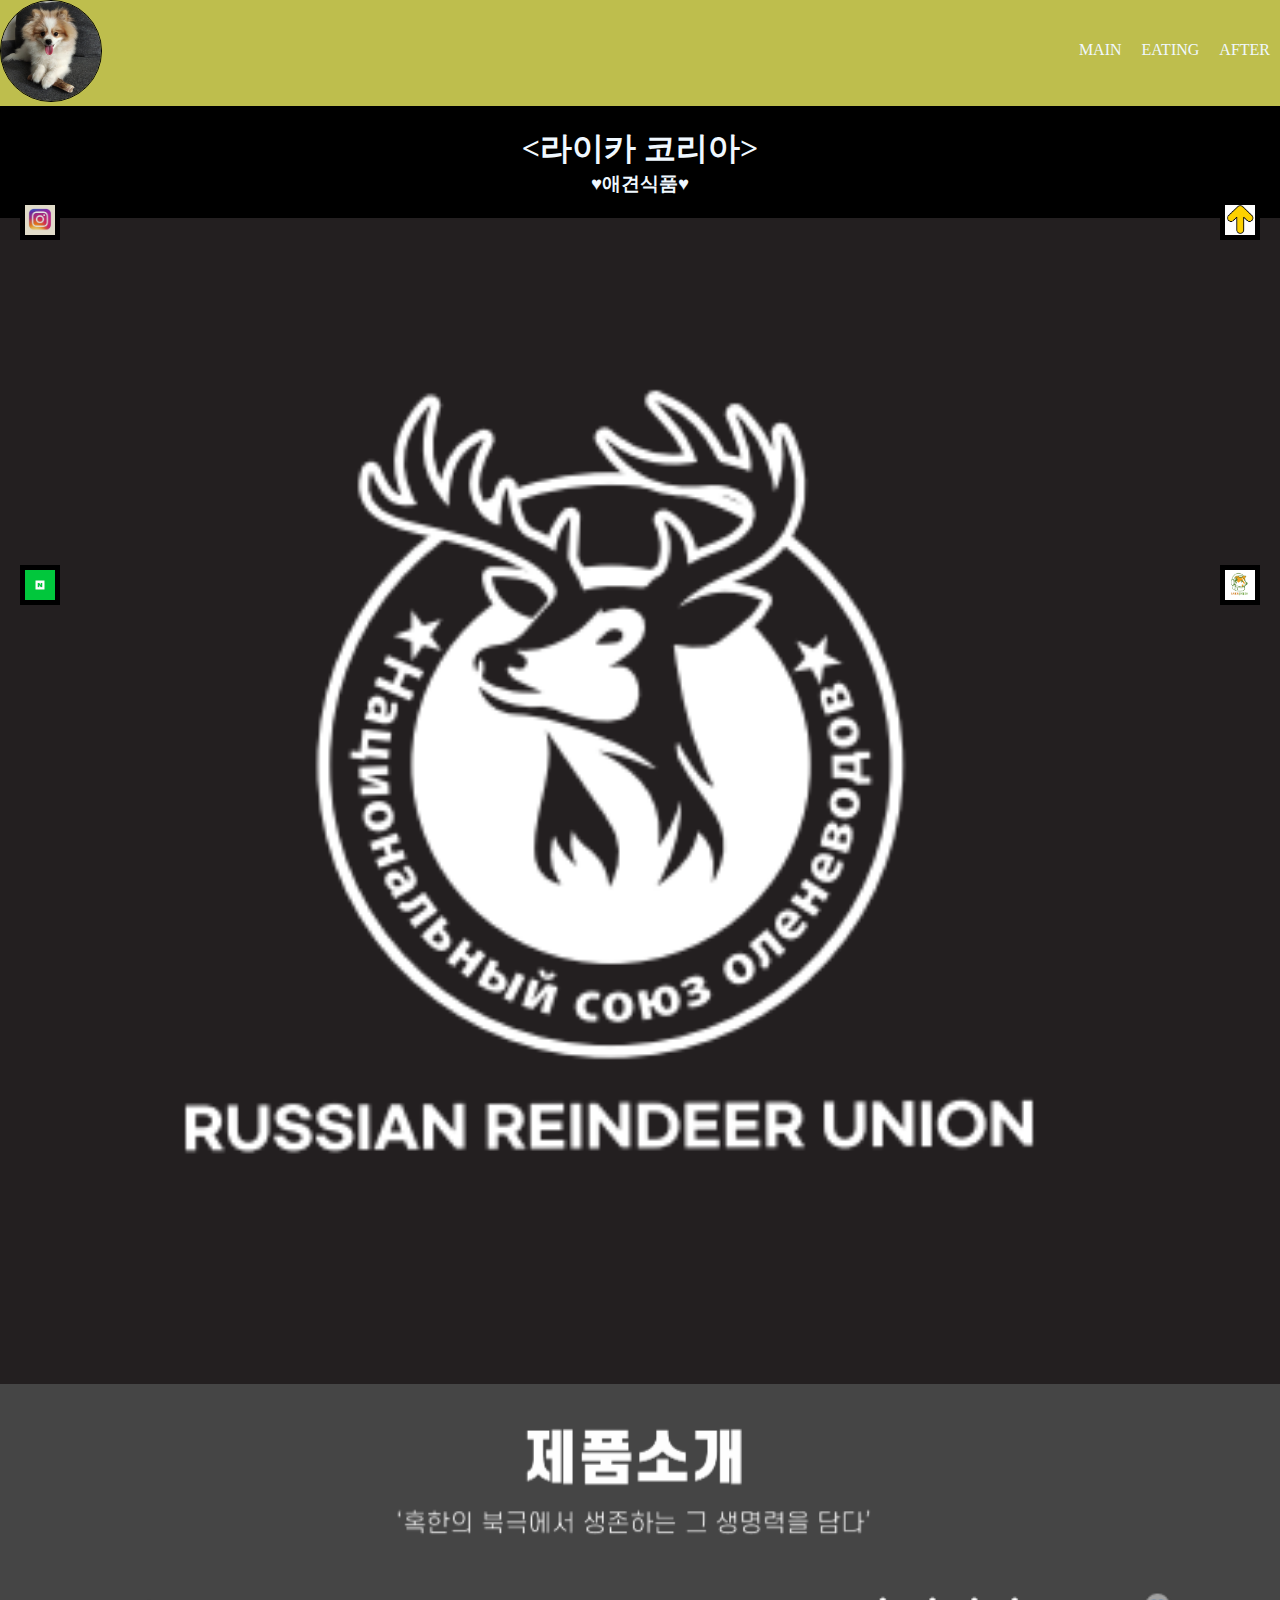
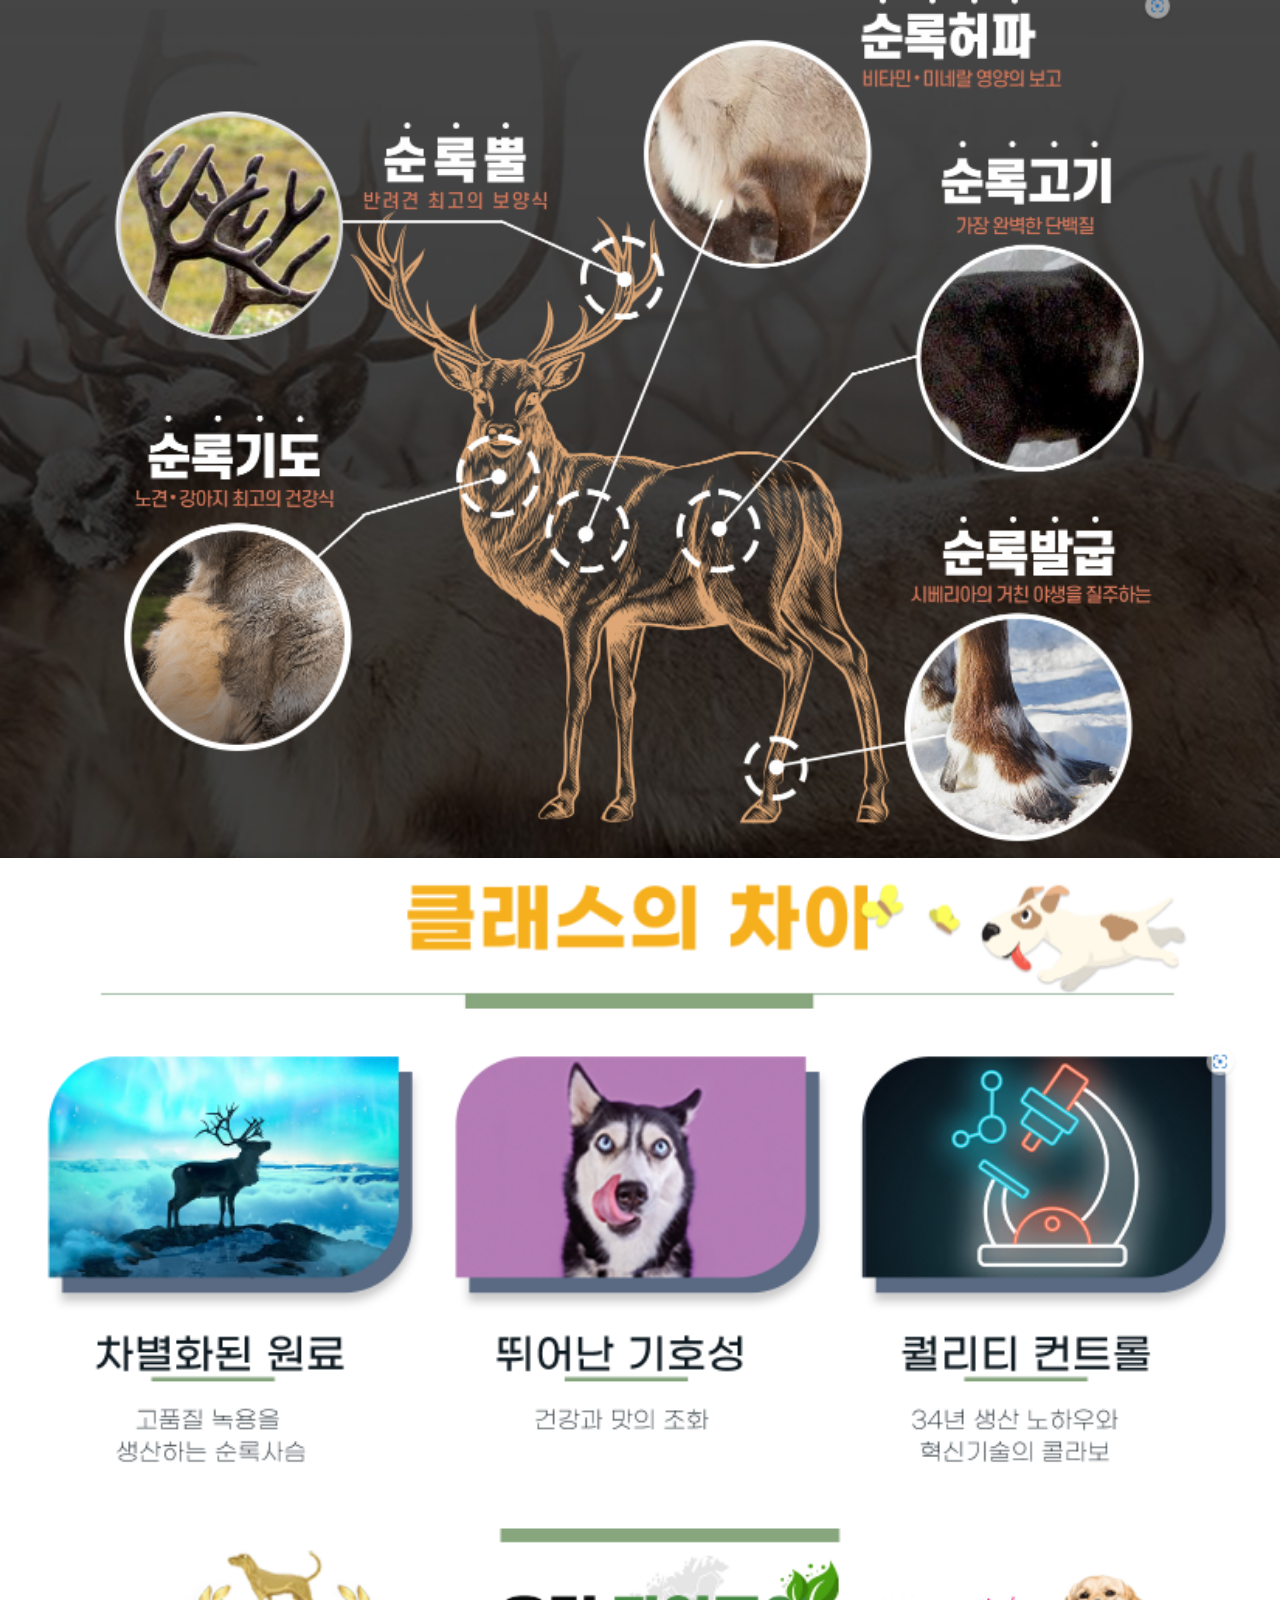
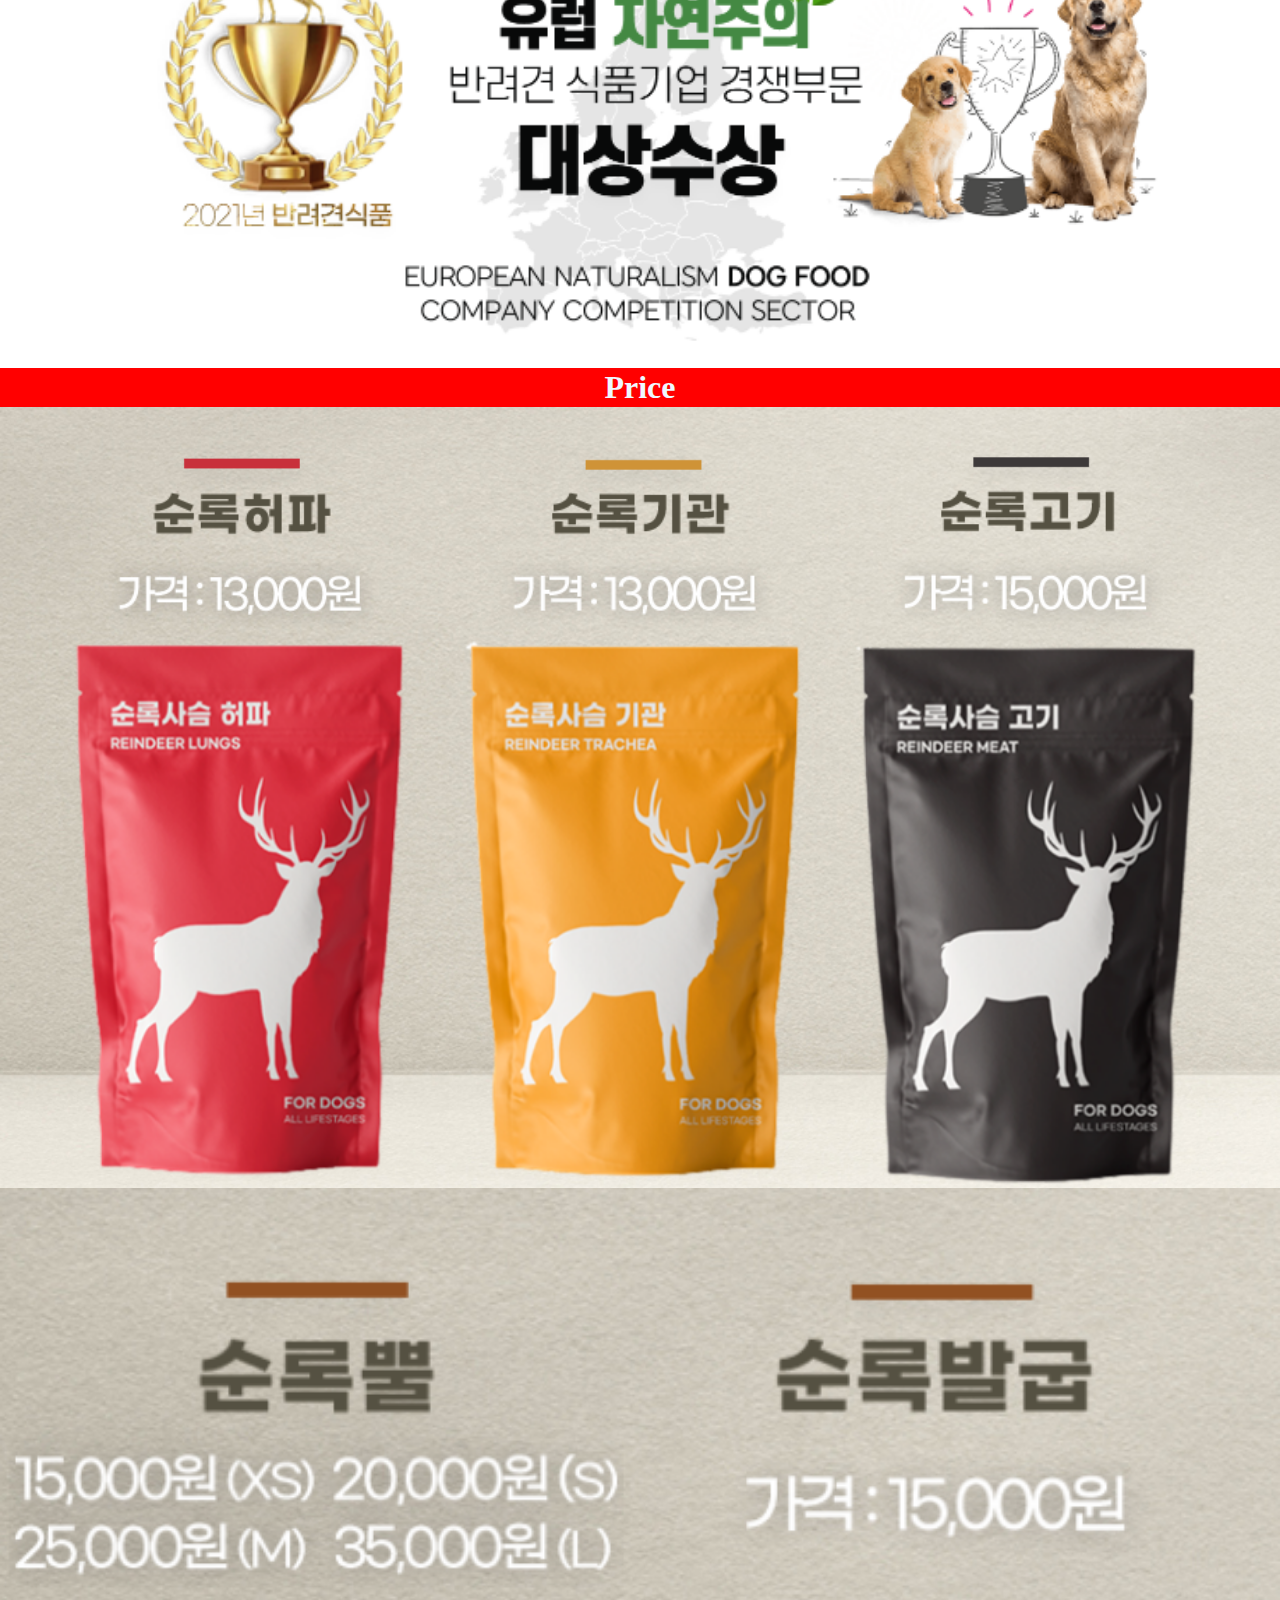
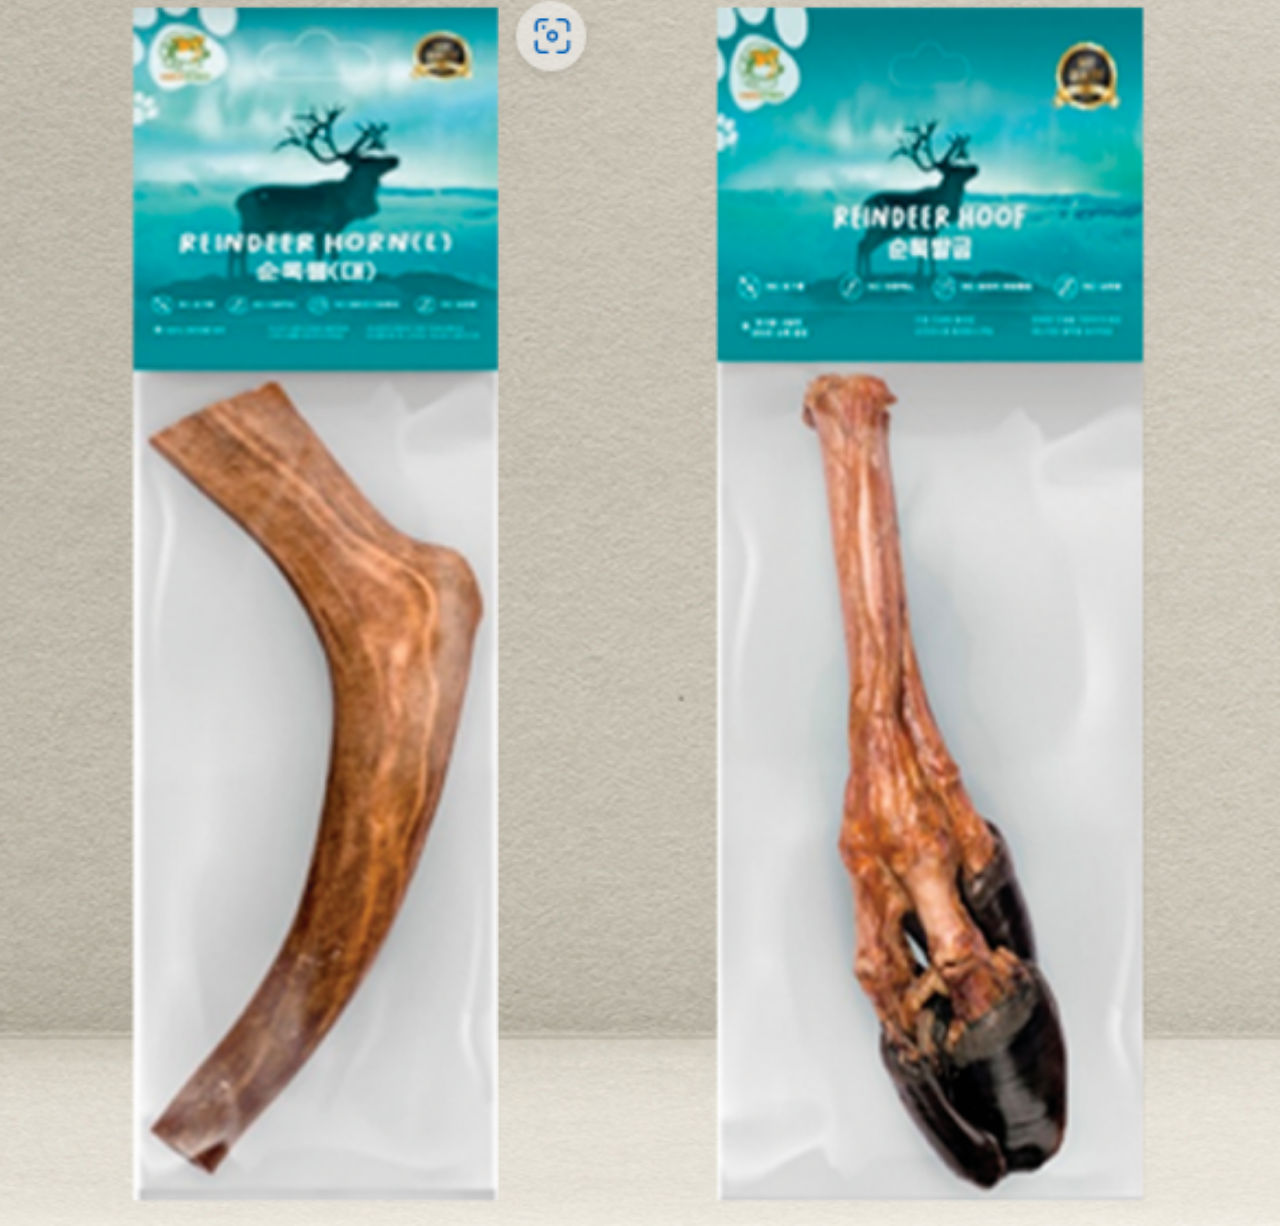
<file: index.html>
<!DOCTYPE html>
<html lang="ko">
<head>
  <meta charset="UTF-8">
  <meta http-equiv="X-UA-Compatible" content="IE=edge">
  <meta name="viewport" content="width=device-width, initial-scale=1.0">
  <title>라이카</title>
  <link rel="stylesheet" href="./style.css">
  
  <meta property="og:title" content="laikakorea">
  <meta property="og: description" content="laikakoreas">
  <meta property="og:url" content="https://search.pstatic.net/common/?src=http%3A%2F%2Fblogfiles.naver.net%2FMjAxNzA0MDlfMTY1%2FMDAxNDkxNzE3NjAxMTMz.8qAOrLeTee86zTSpSJc7DIwoed4-MQFivworMXitSJgg.UvFLapLcFymNa3FWcos7gHa36PdkFZ4NhzMvVDGYeaAg.JPEG.nansimhoon%2F%25C8%25AD%25C0%25CC%25C6%25AE%25C6%25F7%25B8%25DE001.jpg&type=sc960_832">

  <meta property="og:image" content="./image/엽서.jpg">
<link rel="apple-touch-icon" sizes="180x180" href="./image/꾀꼬리/apple-touch-icon.png">
<link rel="icon" type="image/png" sizes="32x32" href="./image/꾀꼬리/favicon-32x32.png">
<link rel="icon" type="image/png" sizes="16x16" href="./image/꾀꼬리/favicon-16x16.png">
<link rel="manifest" href="/site.webmanifest">
<link rel="mask-icon" href="/safari-pinned-tab.svg" color="#5bbad5">
<meta name="msapplication-TileColor" content="#da532c">
<meta name="theme-color" content="#ffffff">
</head>
<body>
  <header>
    <div class="ma">
      <a href="./index.html"><img src="./image/포메.jpg"></a>      
      <div class="mama">
        <ul>
          <li><a href="./index.html">MAIN</a></li>
          <li><a href="./page1.html">EATING</a></li>
          <li><a href="./page2.html">AFTER</a></li>
        </ul>
        
        
       
      </div>
    </div>
  </header>
  <main>
    <div class="in">
      <h1>
        &lt;라이카 코리아&gt;
      </h1>
      <h3>&hearts;애견식품&hearts;</h3>
    </div>

    <img src="./image/20221228_195538.png">
    <img src="./image/20221228_200458.png">
    <img src="./image/20221228_200531.png">
    <h1 class="pr">Price</h1>
    <img src="./image/20221228_200402.png">
    <img src="./image/20221228_200321.png">
  </main>
  <footer>
    <a class="fo up" href="./index.html" target="_self"><img src="./image/화살표.jpg" alt="화살표"></a>
    <a class="fo insta" href="https://www.instagram.com/reindeerlaikakorea/?hl=ko" target="_self"><img src="./image/인스타그램.jpg" alt="인스타"></a>
    <a class="fo nava" href="https://smartstore.naver.com/reindeerlaika/products/7370842527" target="_self"><img src="./image/네이버로고.jpg" alt="네이버"></a>
    <a class="fo log" href="https://www.laikakorea.kr/"><img src="./image/로고.png"></a>
   
   

  </footer>

</body>
</html>
</file>
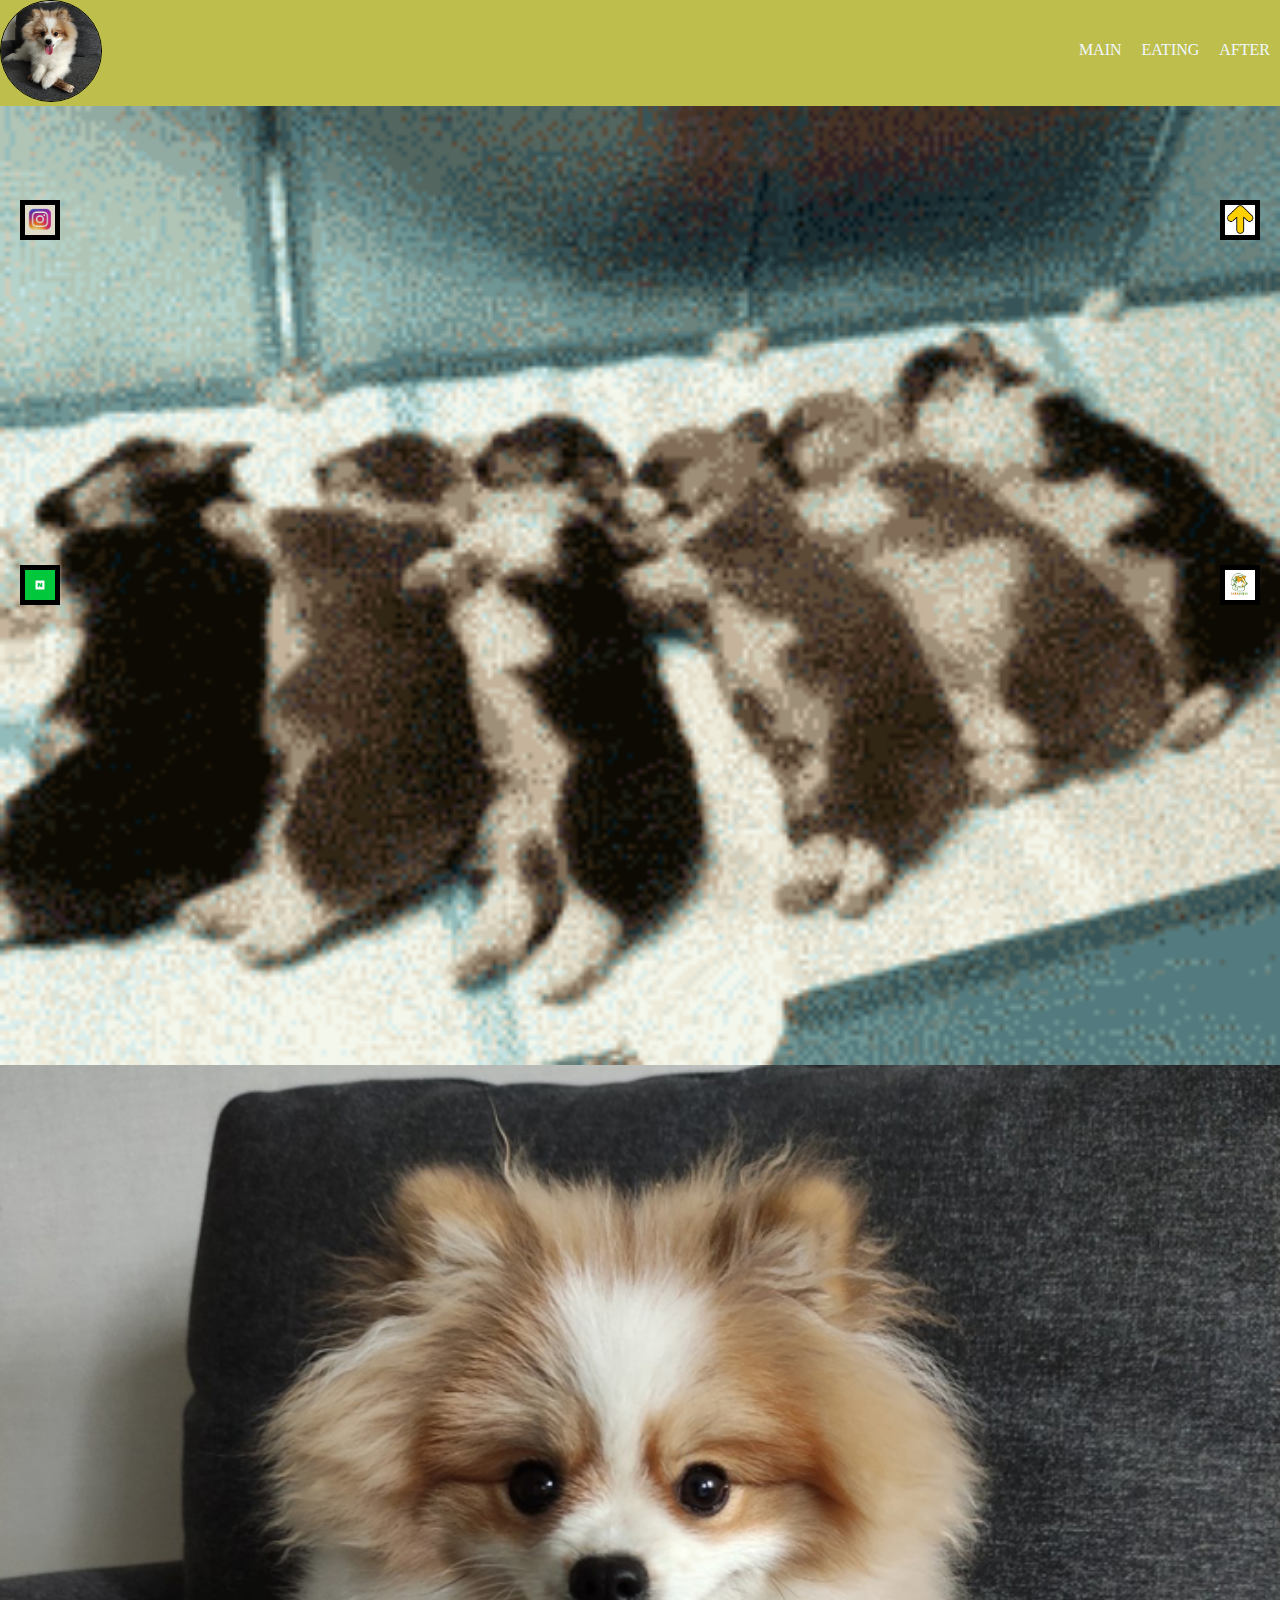
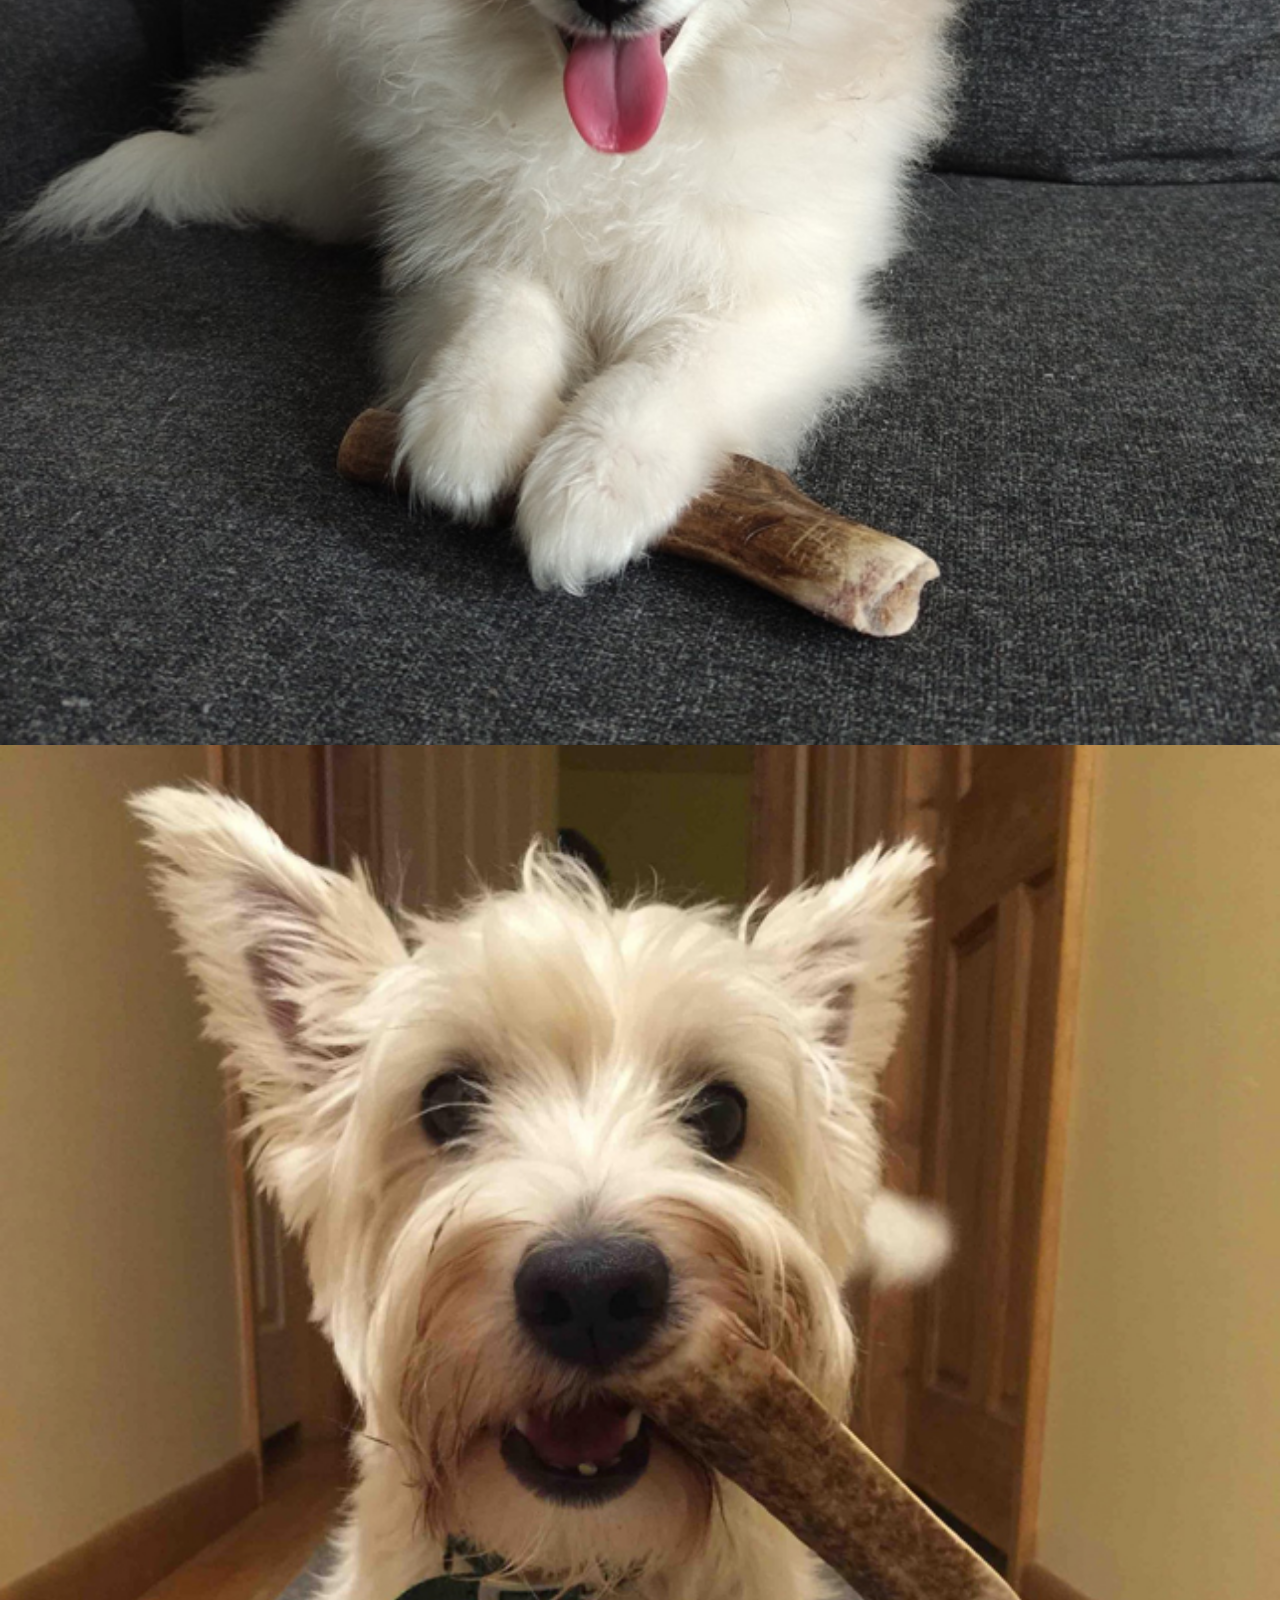
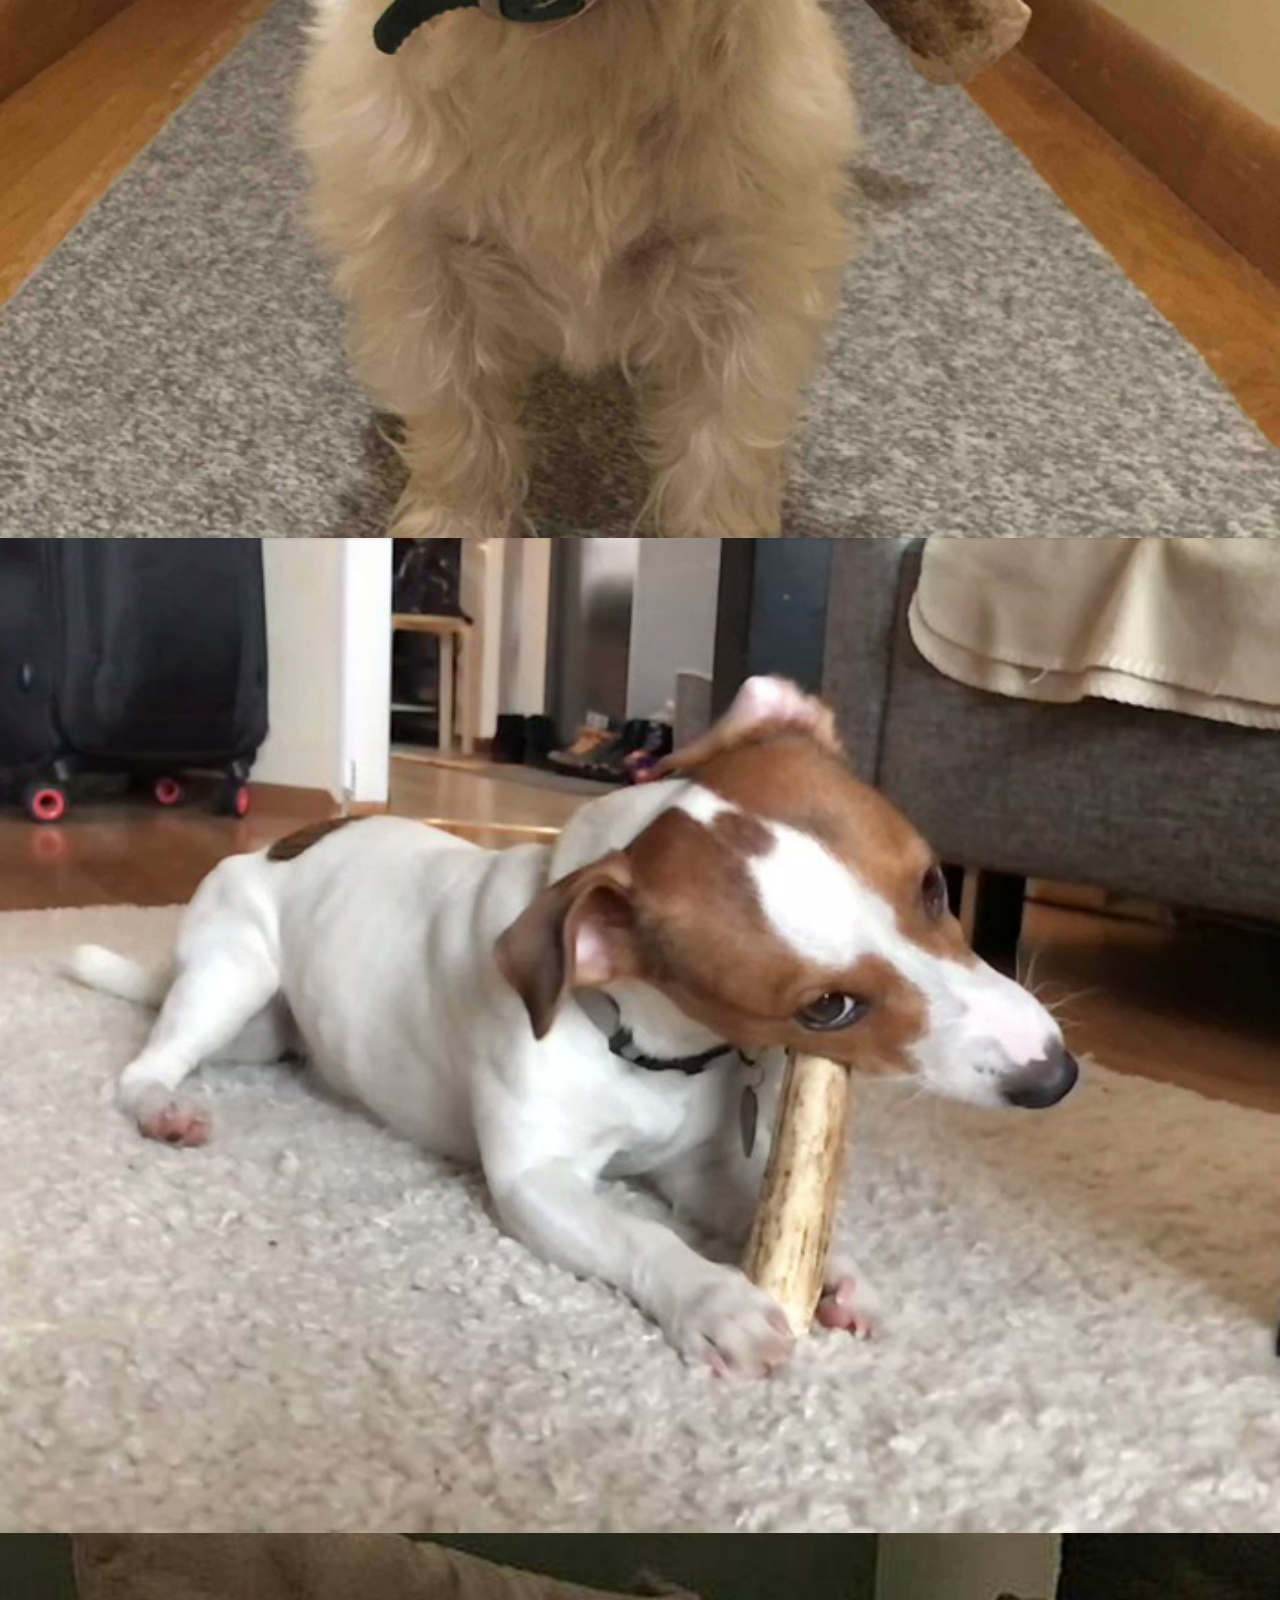
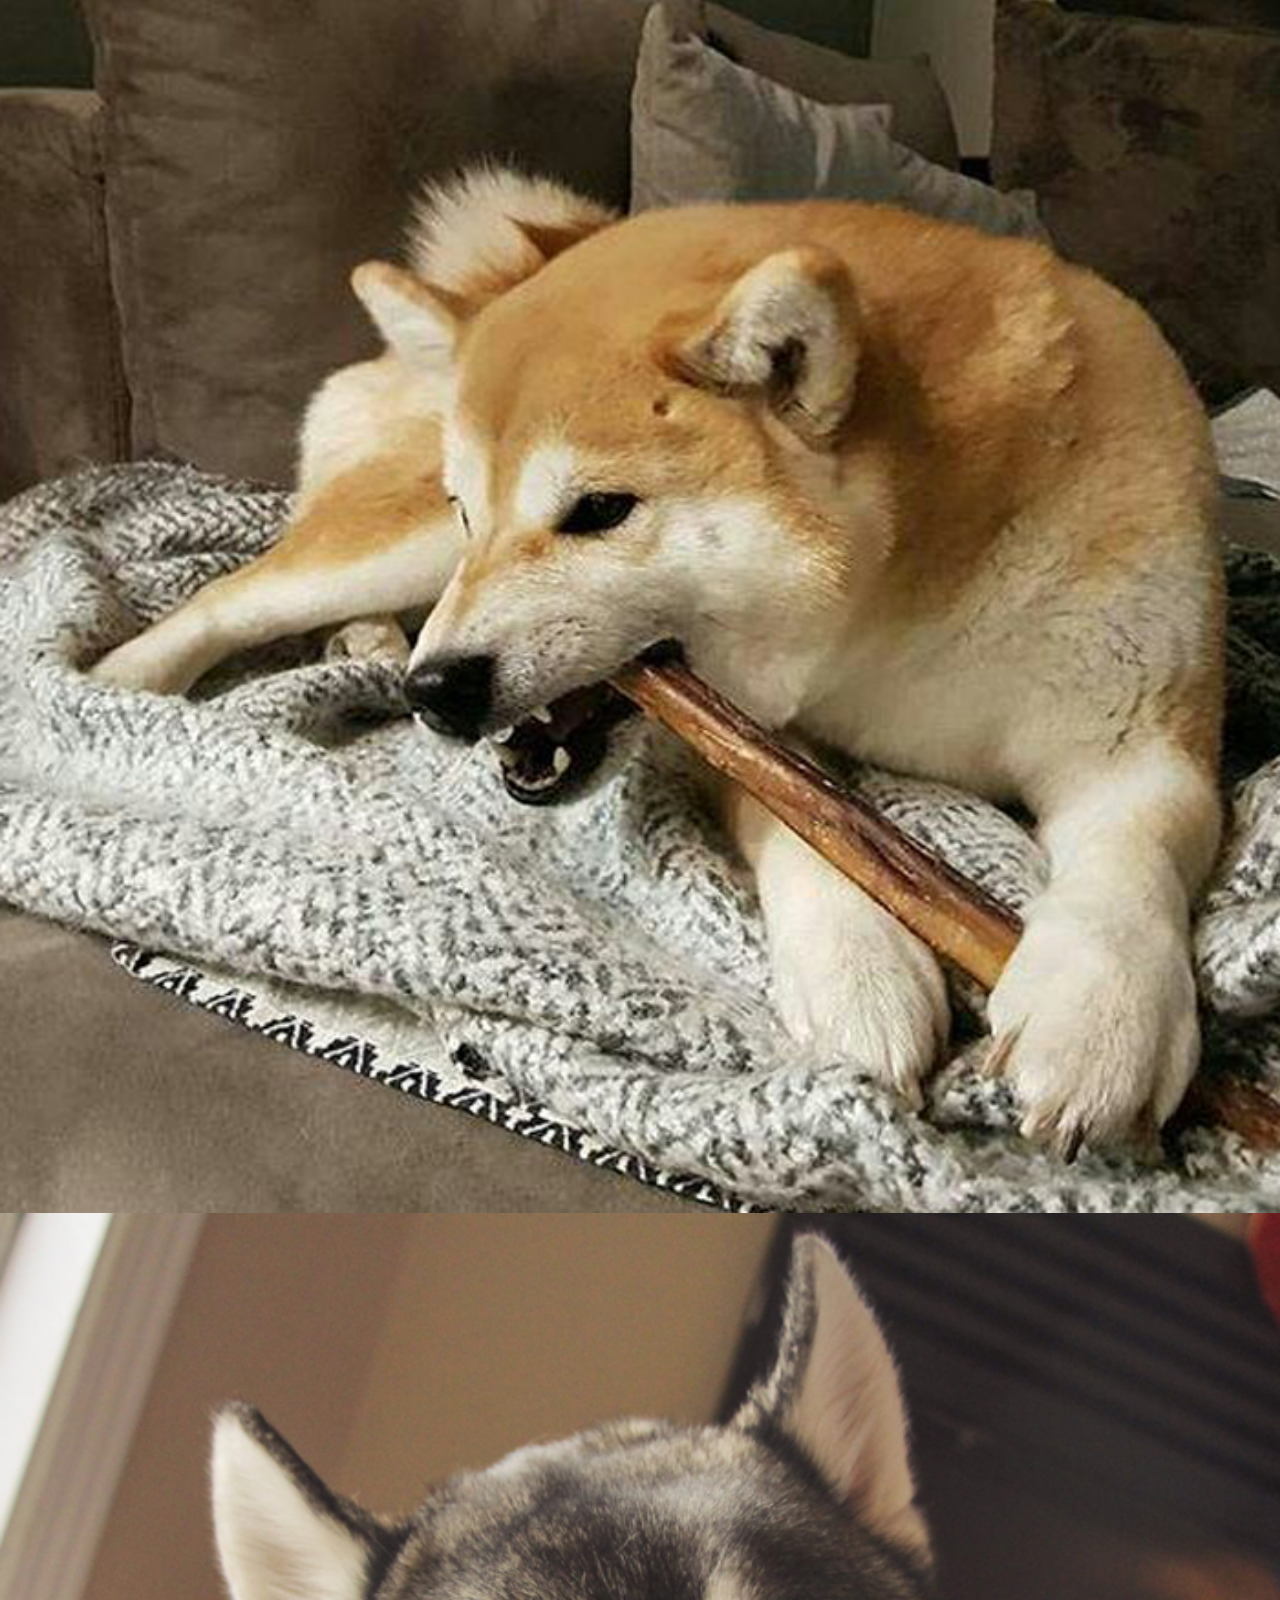
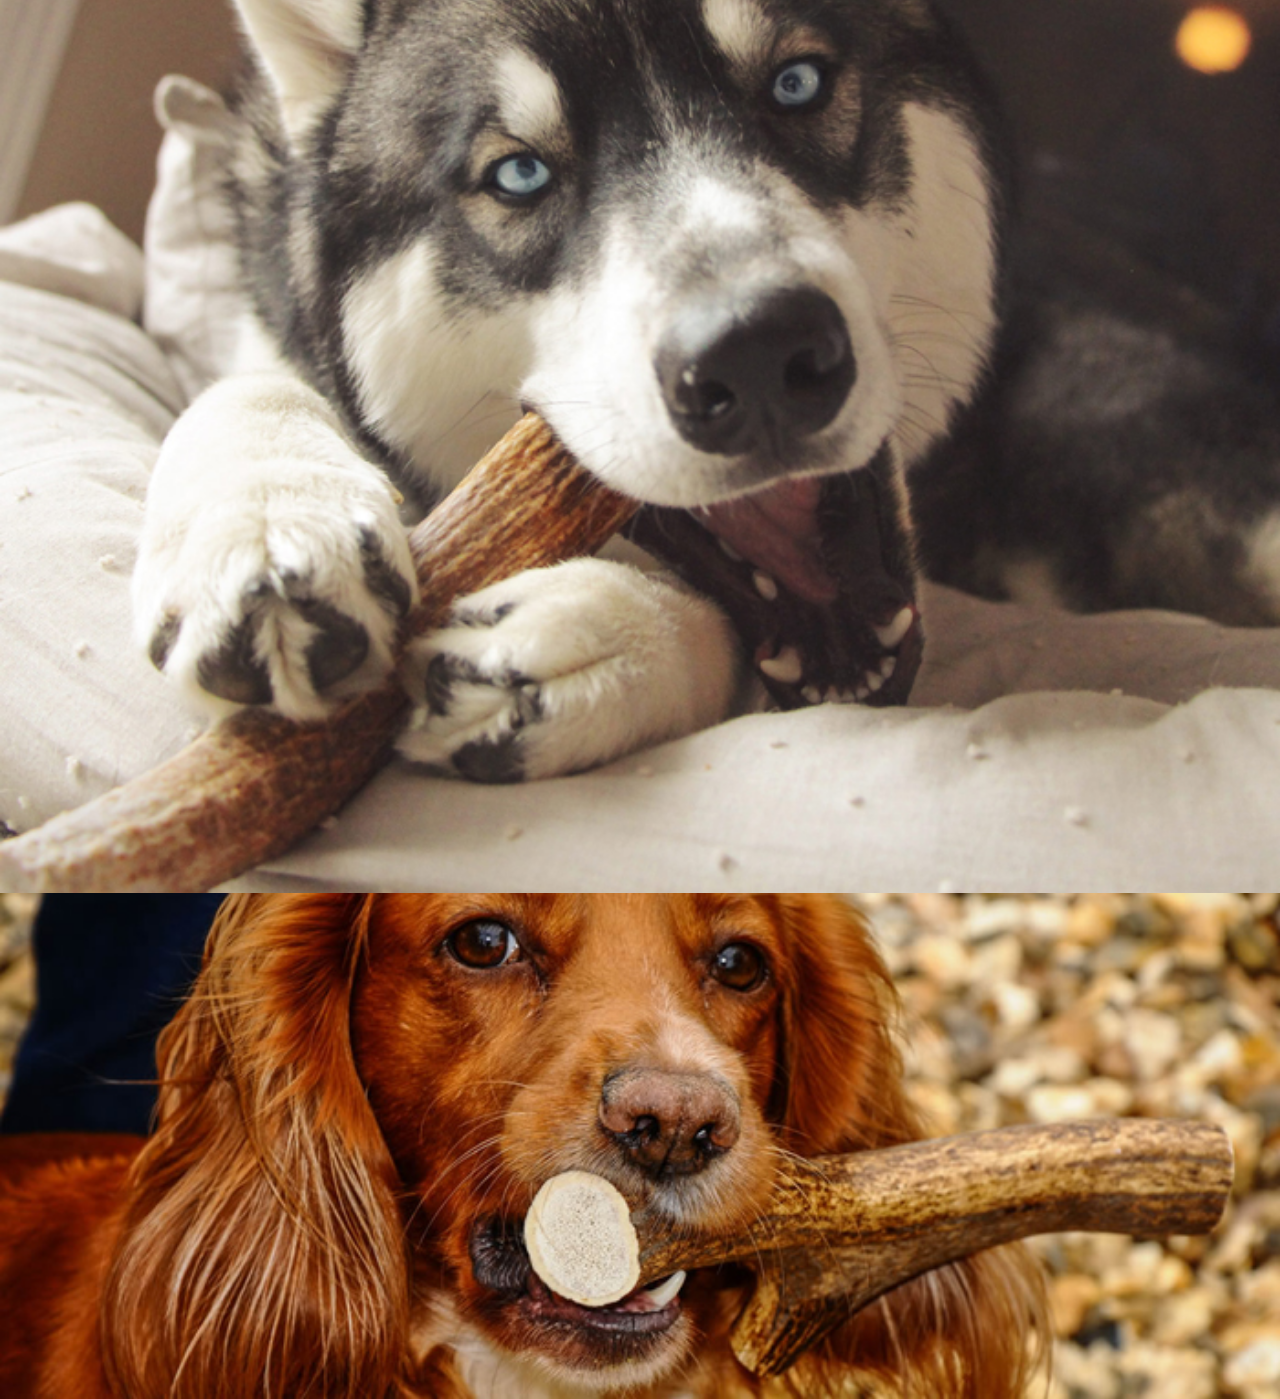
<file: page1.html>
<!DOCTYPE html>
<html lang="ko">
<head>
  <meta charset="UTF-8">
  <meta http-equiv="X-UA-Compatible" content="IE=edge">
  <meta name="viewport" content="width=device-width, initial-scale=1.0">
  <title>라이카</title>
  <link rel="stylesheet" href="./style.css">
  <!-- . -->
<link rel="apple-touch-icon" sizes="180x180" href="./image/꾀꼬리/apple-touch-icon.png">
<link rel="icon" type="image/png" sizes="32x32" href="./image/꾀꼬리/favicon-32x32.png">
<link rel="icon" type="image/png" sizes="16x16" href="./image/꾀꼬리/favicon-16x16.png">
<link rel="manifest" href="/site.webmanifest">
<link rel="mask-icon" href="/safari-pinned-tab.svg" color="#5bbad5">
<meta name="msapplication-TileColor" content="#da532c">
<meta name="theme-color" content="#ffffff">
</head>
<body>
  <header>
    <div class="ma">
      <a href="./index.html"><img src="./image/포메.jpg"></a>      
      <div class="mama">
        <ul>
          <li><a href="./index.html">MAIN</a></li>
          <li><a href="./page1.html">EATING</a></li>
          <li><a href="./page2.html">AFTER</a></li>
        </ul>
        
        
       
      </div>
    </div>
  </header>
  <main>
    <img src="./image/일어나.gif" alt="일어나">
    <img src="./image/포메.jpg" alt="포메">
    <img src="./image/pop-sec0611.jpg" alt="소형">
    <img src="./image/pop-sec0609.jpg" alt="비글">
    <img src="./image/pop-sec0604.jpg" alt="시바">
    <img src="./image/pop-sec0605.jpg" alt="대형">
    <img src="./image/pop-sec0601.jpg" alt="푸들">
    
  </main>
  <footer>
    <a class="fo up" href="./index.html" target="_self"><img src="./image/화살표.jpg" alt="화살표"></a>
    <a class="fo insta" href="https://www.instagram.com/reindeerlaikakorea/?hl=ko" target="_self"><img src="./image/인스타그램.jpg" alt="인스타"></a>
    <a class="fo nava" href="https://smartstore.naver.com/reindeerlaika/products/7370842527" target="_self"><img src="./image/네이버로고.jpg" alt="네이버"></a>
    <a class="fo log" href="https://www.laikakorea.kr/"><img src="./image/로고.png"></a>
   
   

  </footer>

</body>
</html>
</file>
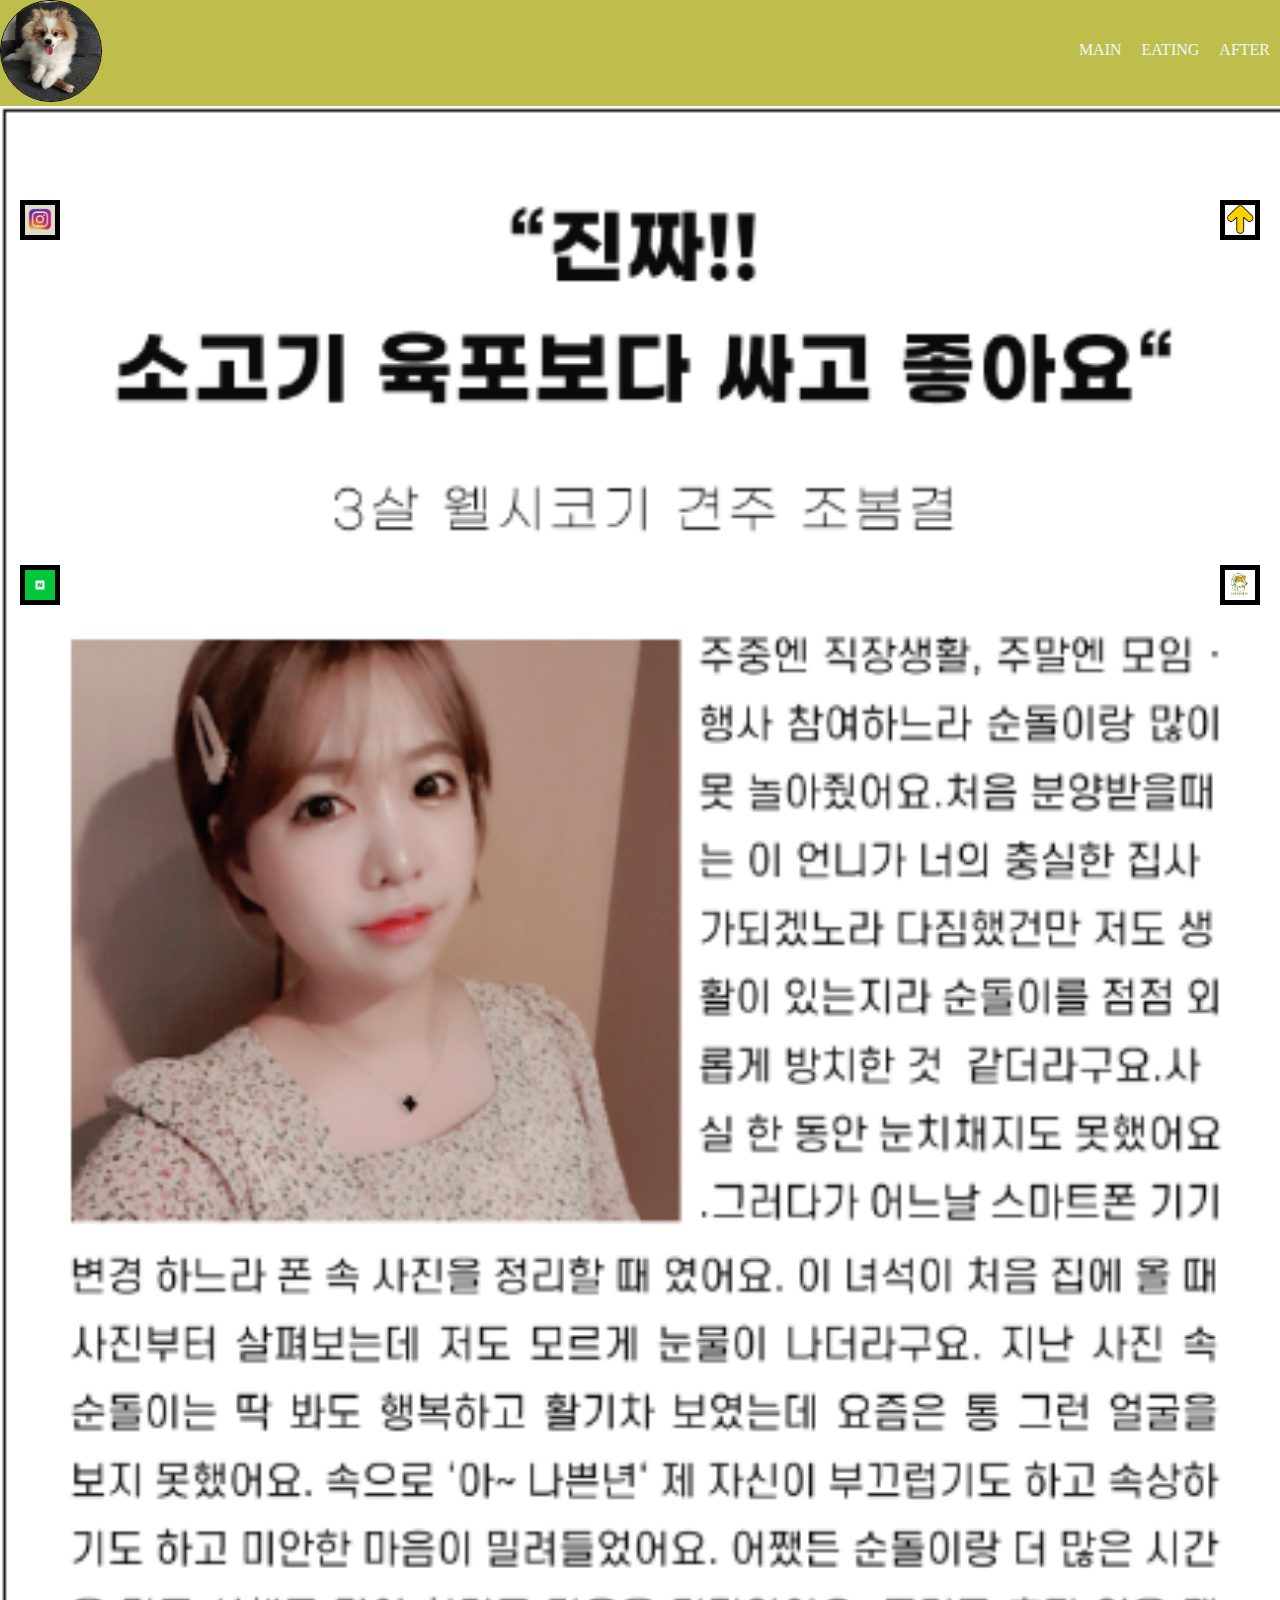
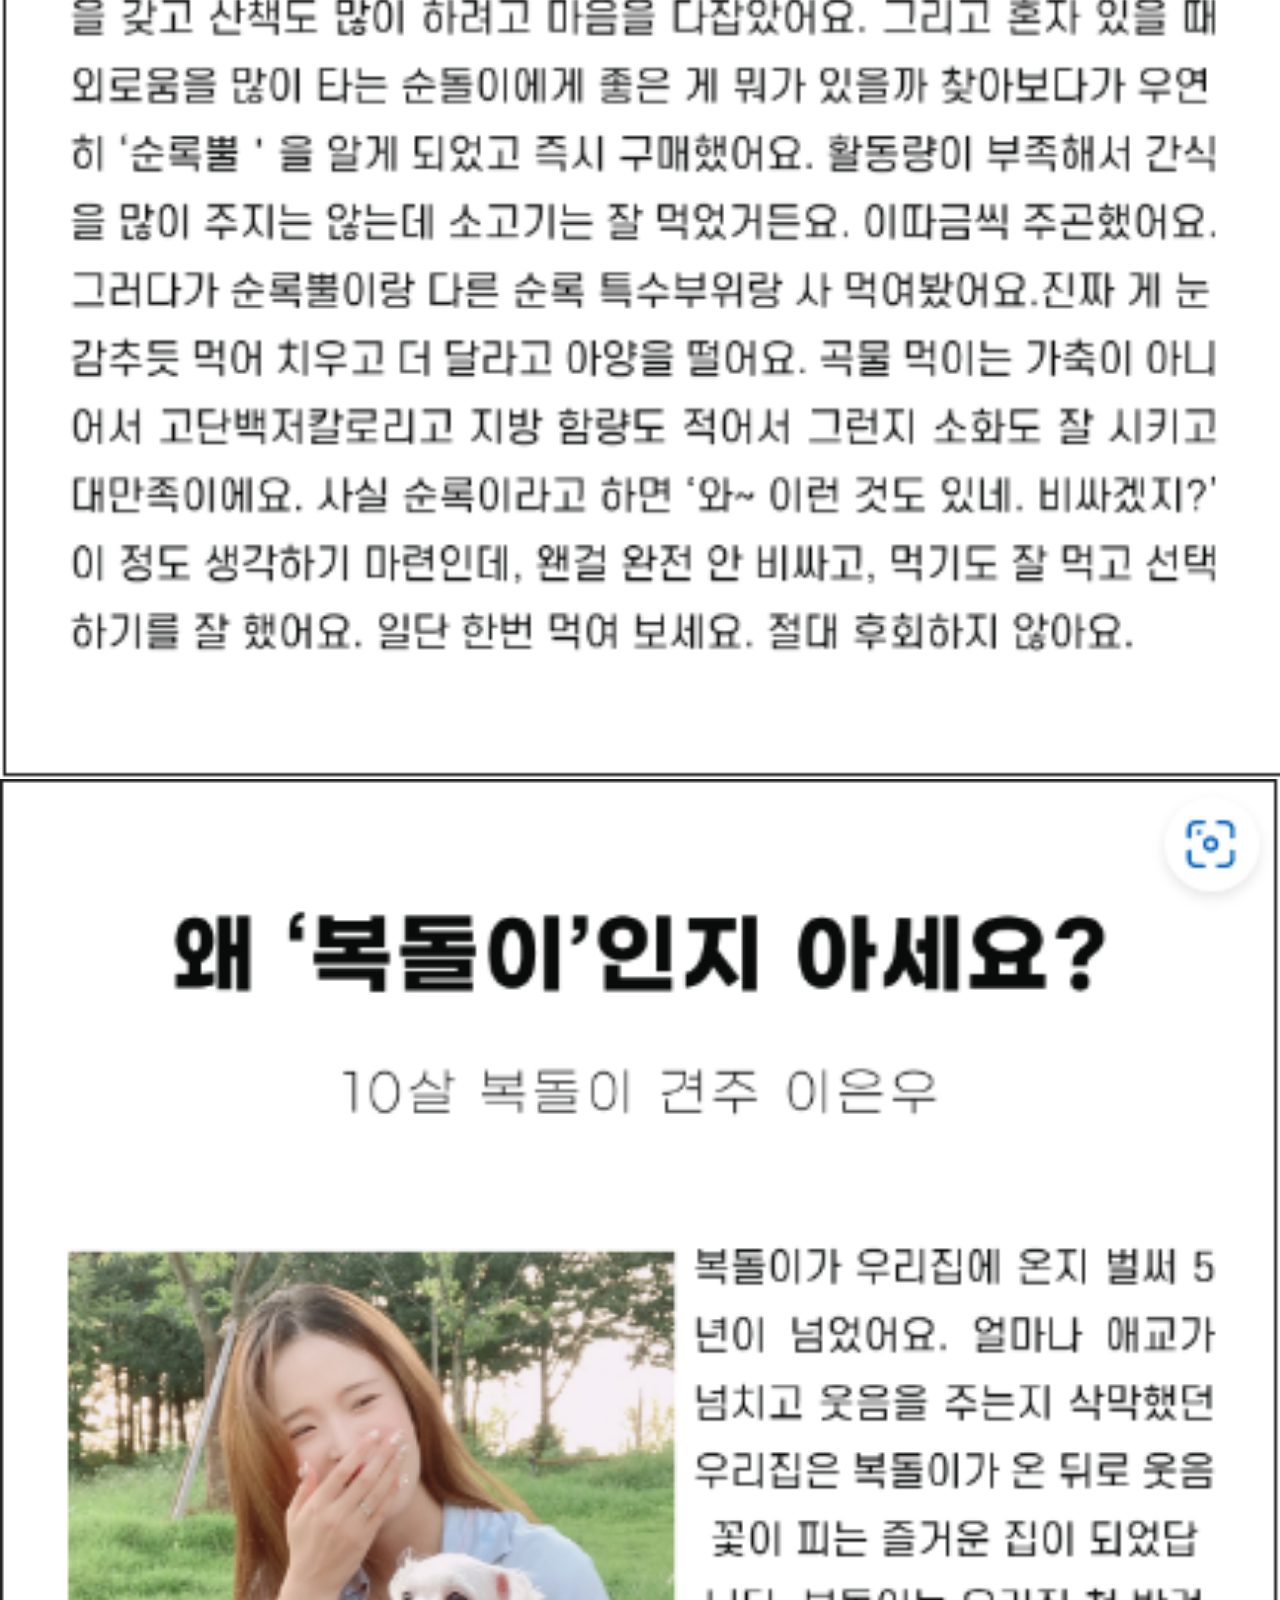
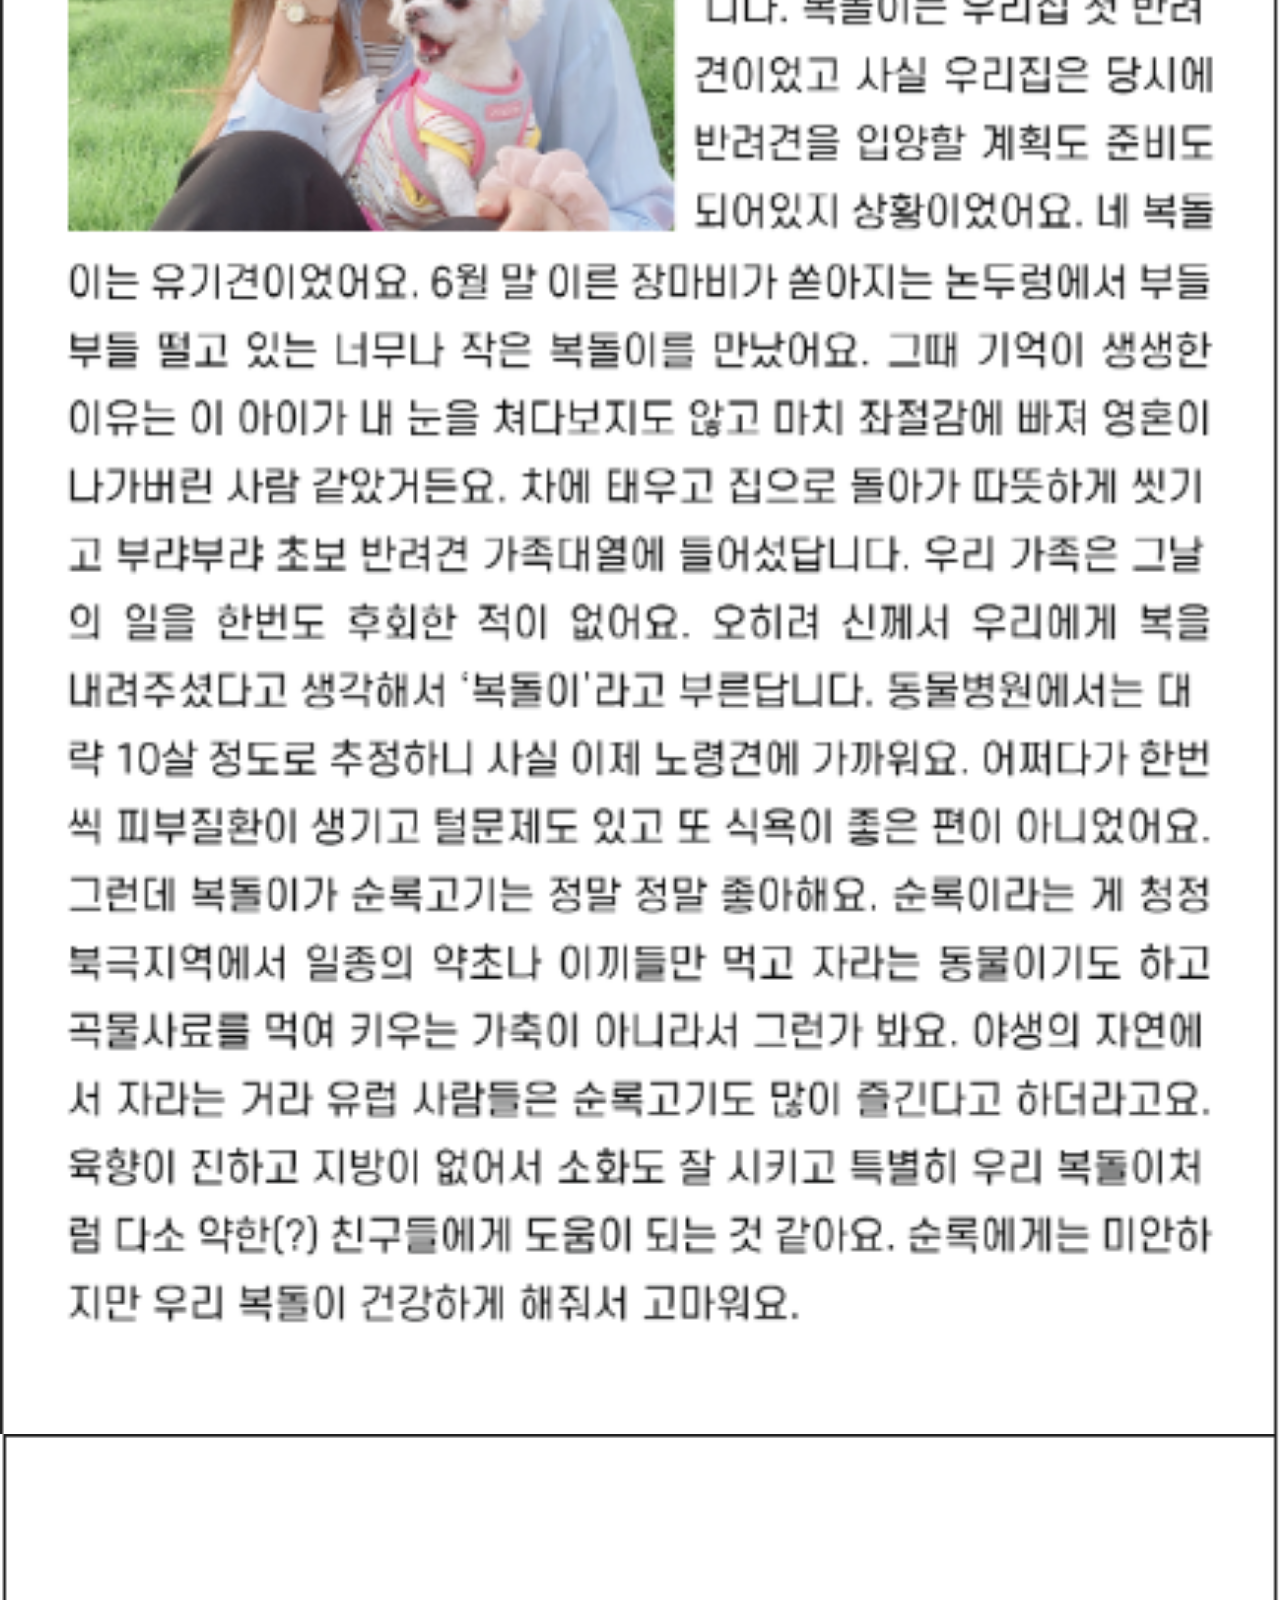
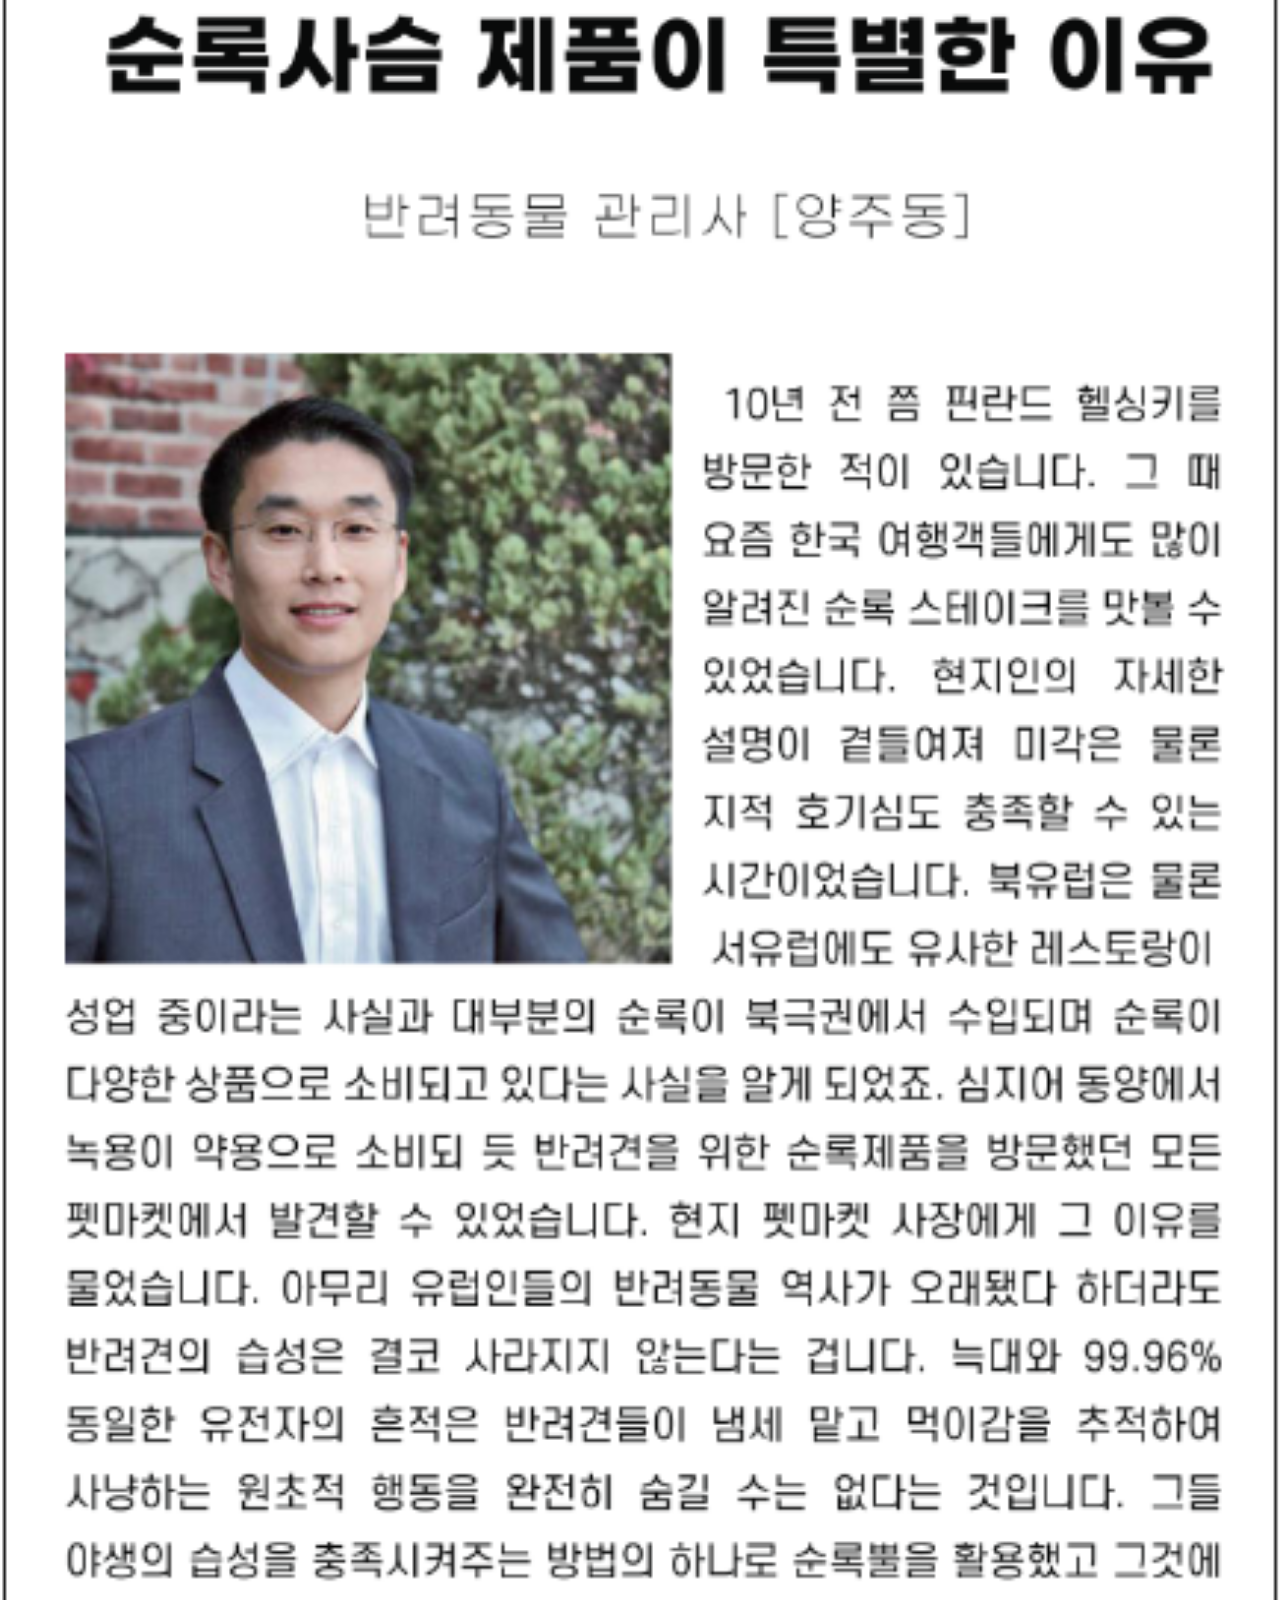
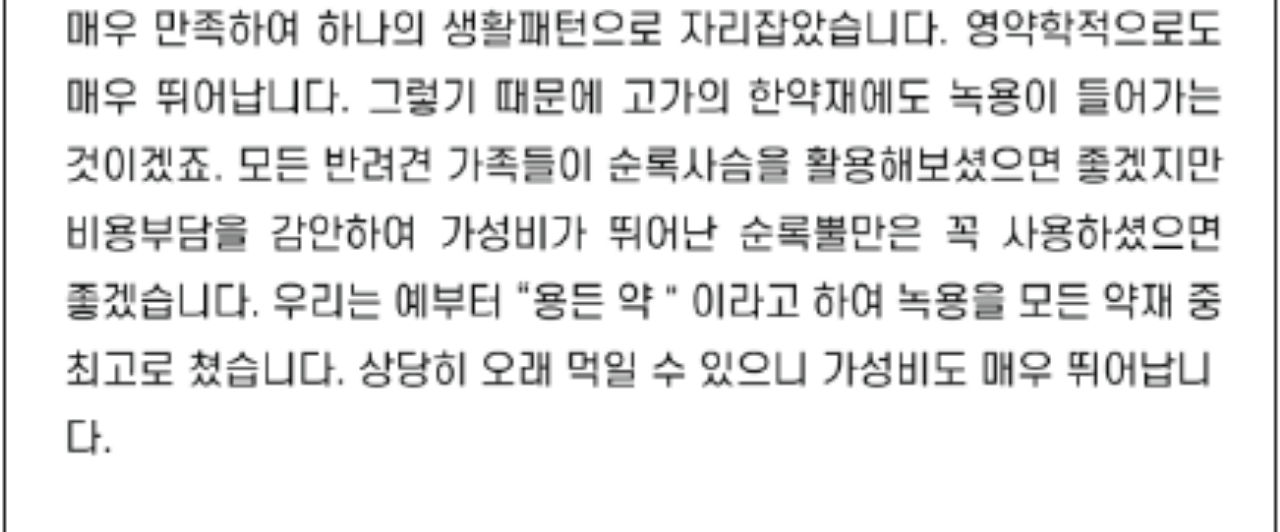
<file: page2.html>
<!DOCTYPE html>
<html lang="ko">
<head>
  <meta charset="UTF-8">
  <meta http-equiv="X-UA-Compatible" content="IE=edge">
  <meta name="viewport" content="width=device-width, initial-scale=1.0">
  <title>라이카</title>
  <link rel="stylesheet" href="./style.css">
  <!-- . -->
<link rel="apple-touch-icon" sizes="180x180" href="./image/꾀꼬리/apple-touch-icon.png">
<link rel="icon" type="image/png" sizes="32x32" href="./image/꾀꼬리/favicon-32x32.png">
<link rel="icon" type="image/png" sizes="16x16" href="./image/꾀꼬리/favicon-16x16.png">
<link rel="manifest" href="/site.webmanifest">
<link rel="mask-icon" href="/safari-pinned-tab.svg" color="#5bbad5">
<meta name="msapplication-TileColor" content="#da532c">
<meta name="theme-color" content="#ffffff">
</head>
<body>
  <header>
    <div class="ma">
      <a href="./index.html"><img src="./image/포메.jpg"></a>      
      <div class="mama">
        <ul>
          <li><a href="./index.html">MAIN</a></li>
          <li><a href="./page1.html">EATING</a></li>
          <li><a href="./page2.html">AFTER</a></li>
        </ul>
        
        
       
      </div>
    </div>
  </header>
  <main>
    <img src="./image/20221228_195912.png">
    <img src="./image/20221228_195853.png">
    <img src="./image/20221228_195830.png">
    
  </main>
  <footer>
    <a class="fo up" href="./index.html" target="_self"><img src="./image/화살표.jpg" alt="화살표"></a>
    <a class="fo insta" href="https://www.instagram.com/reindeerlaikakorea/?hl=ko" target="_self"><img src="./image/인스타그램.jpg" alt="인스타"></a>
    <a class="fo nava" href="https://smartstore.naver.com/reindeerlaika/products/7370842527" target="_self"><img src="./image/네이버로고.jpg" alt="네이버"></a>
    <a class="fo log" href="https://www.laikakorea.kr/"><img src="./image/로고.png"></a>
   
   

  </footer>

</body>
</html>
</file>
<file: style.css>
* {
  margin: 0;
  padding: 0;
}

.ma {

  display: flex;
  justify-content: space-between;
  background-color: black;
}

.ma:hover {
  background-color: rgb(190, 190, 77);
}

.ma>a>img {

  width: 100px;
  height: 100px;
  border: 1px solid black;
  border-radius: 50%;
}



.mama ul {
  height: 100px;
  align-items: center;
  display: flex;
  justify-content: center;

}

.mama>ul>li {
  list-style: none;
}

.mama>ul>li>a {
  text-decoration: none;
  margin: 10px;
  color: aliceblue;

}

.mama>ul>li>a:hover {
  font-size: 100px;
  color: black;

}

main {
  display: flex;
  flex-direction: column;
  justify-content: center;
  text-align: center;
}

.in {
  border: 1px solid black;
  background-color: black;
  color: aliceblue;
  padding: 20px;
}

.in:hover {
  background-image: url(./image/아기.gif);
  background-size: contain;
  color: black;
  font-size: 22px;

}

.pr {
  border: 1px solid red;
  background-color: red;
  color: aliceblue;
}



/* . */

footer a:hover {
  transform: rotate(45deg);
  transition: all 500ms ease-in-out;
}




.fo img {
  width: 30px;
  height: 30px;
  border: 5px solid black;

}

.up {
  position: fixed;
  top: 200px;
  right: 20px;
}

.insta {
  position: fixed;
  top: 200px;
  left: 20px;
}

.nava {
  position: fixed;
  top: 565px;
  left: 20px;
}

.log {
  position: fixed;
  top: 565px;
  right: 20px;

}
</file>
